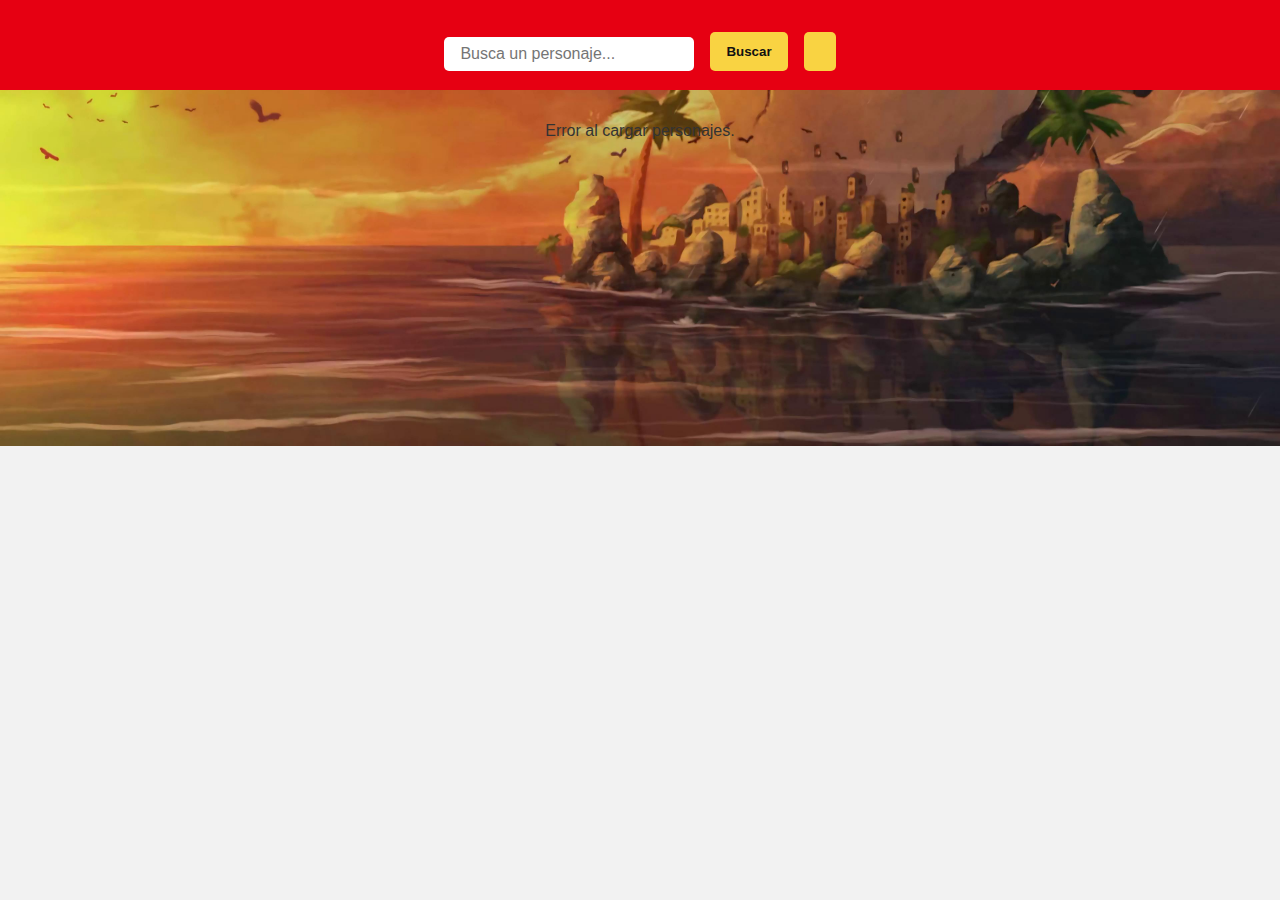
<file: public/index.html>
<!DOCTYPE html>
<html lang="en">
<head>
  <meta charset="UTF-8" />
  <meta name="viewport" content="width=device-width, initial-scale=1.0" />
  <title>One Piece World</title>
  <link rel="stylesheet" href="styles/main.css" />
</head>
<body>
  <header class="header">
    
    <div class="search-bar">
      <input type="text" id="searchInput" placeholder="Busca un personaje..." />
      <button id="searchBtn">Buscar</button>
      <button id="gamesBtn"></button>
      
      <!--<button id="randomCharacterBtn">Personaje Aleatorio</button>-->
    </div>
  </header>

  <main>
    <div id="characterContainer" class="character-grid"></div>
  </main>

  <template id="characterCardTemplate">
    <div class="character-card">
      <img class="character-img" onerror="this.style.display='none';"/>
      <div class="card-content">
        <h2 class="character-name"></h2>
        <p class="character-bounty"></p>
        <p class="character-job"></p>
        <p class="character-fruit"></p>
        <p class="character-crew"></p>
        <p class="character-age"></p>
        <p class="character-size"></p>
        <p class="character-state"></p>
        <p class="character-gender"></p>
        <p class="character-haki"></p>
        <p class="character-nickname"></p>
        <p class="character-origin"></p>
        <p class="character-firstappearance"></p>


      </div>
    </div>
  </template>

  <script type="module" src="scripts/app.js"></script>
</body>
</html>
</file>
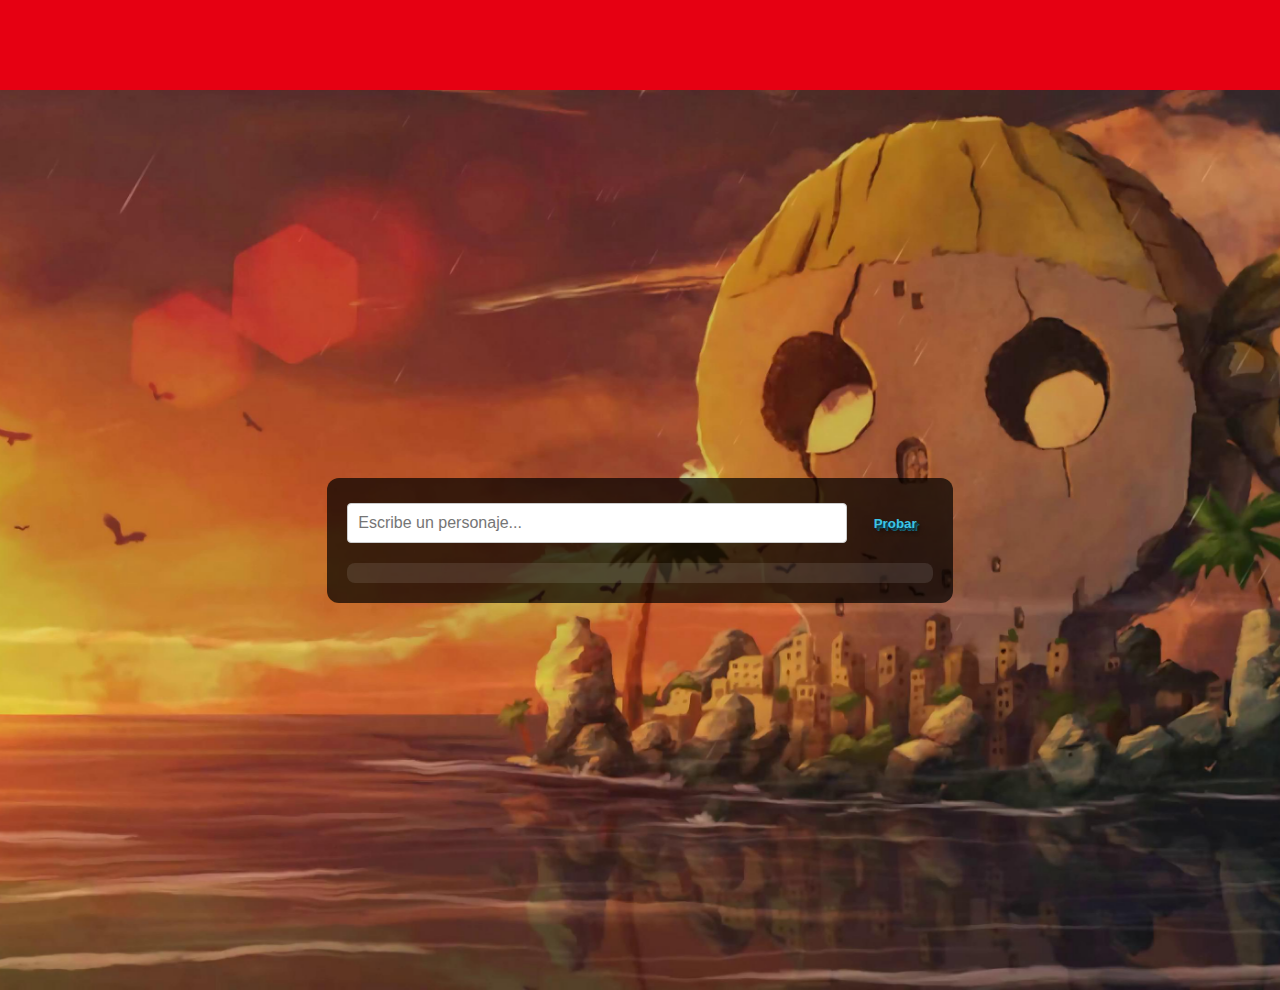
<file: public/pages/classicGame.html>
<!DOCTYPE html>
<html lang="es">

<head>
  <meta charset="UTF-8">
  
  <title>One Piece Classic</title>
  <link rel="stylesheet" href="../styles/gamesMenu.css">
  <script type="module" src="../scripts/classicGame.js" defer></script>
</head>

<body>
  <header class="header"></header>
  <div class="container">
    <div class="game-container">
      <div class="autocomplete">
        <input type="text" id="guessInput" placeholder="Escribe un personaje...">
      </div>
      <button id="guessBtn">Probar</button>
      
      <div id="result"></div>
      <div id="feedback"></div>
    </div>
  </div>


</body>

</html>
</file>
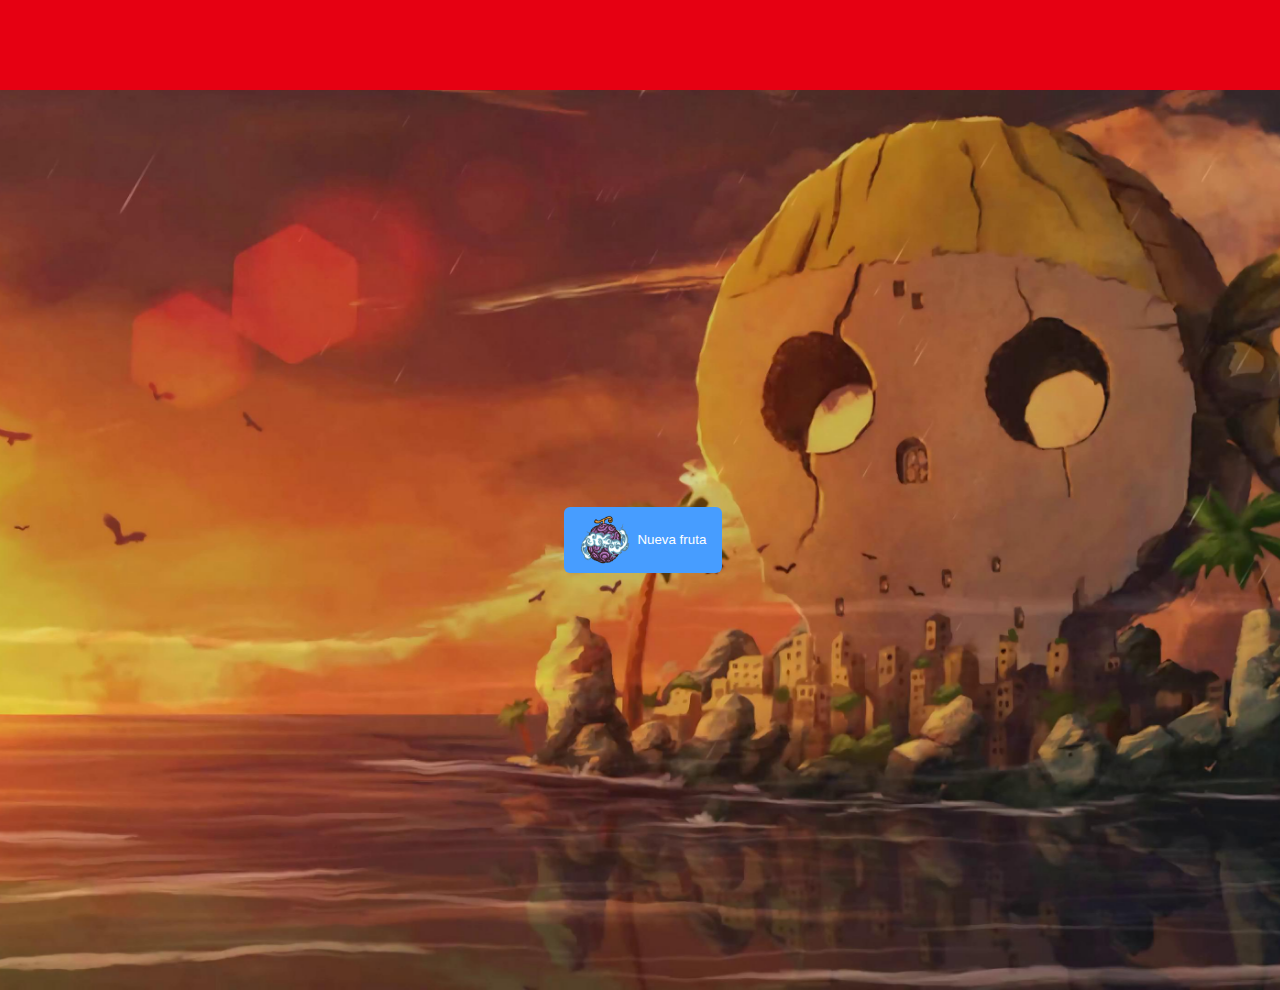
<file: public/pages/fruitGame.html>
<!DOCTYPE html>
<html lang="es">

<head>
  <meta charset="UTF-8">
  <title>One Piece Fruits</title>
  <link rel="stylesheet" href="../styles/gamesMenu.css">
</head>

<body>
  <header class="header"></header>
    <div class="container">
      <div id="fruit-game"></div>
      <button onclick="newFruit()"><img src="../assets/img/gomugomu.png" alt="Berry"
          style="width: 50px; height: 50px; vertical-align: middle; margin-right: 4px;"> Nueva fruta</button>
    </div>
    <script src="../scripts/fruitGame.js"></script>
</body>

</html>
</file>
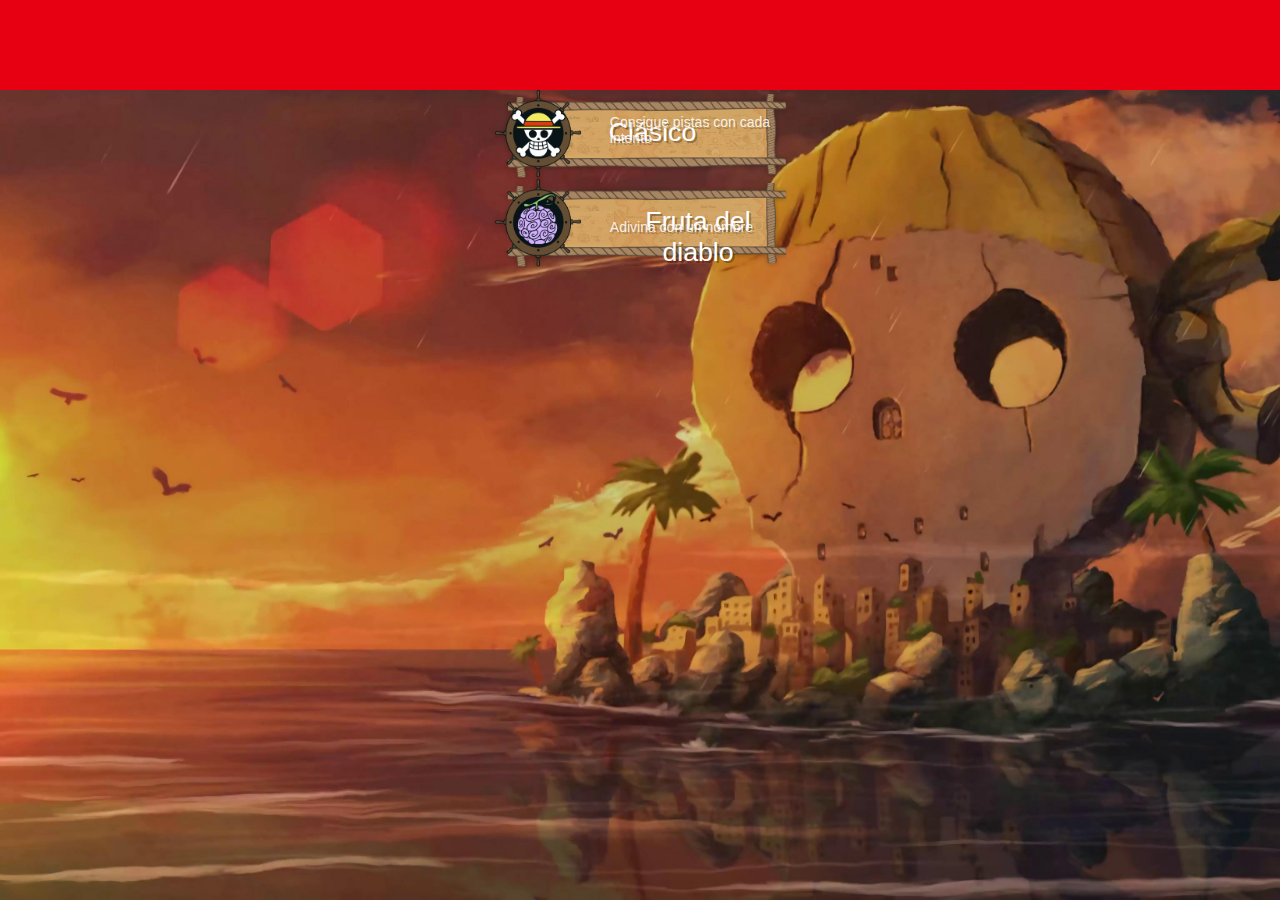
<file: public/pages/gamesMenu.html>
<!DOCTYPE html>
<html lang="en">

<head>
    <meta charset="UTF-8">
    <meta name="viewport" content="width=device-width, initial-scale=1.0">
    <title>Select Mode</title>
    <link rel="stylesheet" href="../styles/gamesMenu.css">
    <link rel="stylesheet" href="https://cdnjs.cloudflare.com/ajax/libs/font-awesome/6.5.2/css/all.min.css">
    <link rel="stylesheet" href="https://fonts.googleapis.com/icon?family=Material+Icons">
</head>

<body>
    <div class="container">
        <header class="header">
            <div class="header-content">
            </div>
        </header>
        <div id="menu">
            <div class="buttons-container">
                <div class="button-game" id="classic-mode"><img src="../assets/img/ButtonClassic.webp" width="100%"
                        class="button-img">
                    <div class="button-title"> Clásico </div>
                    <div class="button-description"> Consigue pistas con cada intento </div>
                </div>
                <div class="button-game" id="fruit-mode"><img src="../assets/img/ButtonDevil.webp" width="100%"
                        class="button-img">
                    <div class="button-title"> Fruta del diablo </div>
                    <div class="button-description"> Adivina con un nombre </div>
                </div>
            </div>
        </div>
    </div>



    <script src="../scripts/gamesMenu.js"></script>
</body>

</html>
</file>
<file: public/styles/main.css>
/* styles/main.css */

body {
  margin: 0;
  font-family: 'Segoe UI', Tahoma, Geneva, Verdana, sans-serif;
  background: #f2f2f2;
  color: #333;
  background-image: url('../assets/img/hachinosu-one-piece.jpg');
  background-size: cover;
  background-repeat: no-repeat;
  background-position: center;
}

/* HEADER */
.header {
  background-image: url('https://artworks.thetvdb.com/banners/graphical/81797-g3.jpg');
  background-color: #e60012;
  color: rgb(0, 0, 0);
  padding: 1rem;
  text-align: center;
  height: auto;
  min-height: 90px;
  width: 100%;
}

.title {
  margin: 0;
  font-size: 2.5rem;
  letter-spacing: 2px;
}

/* SEARCH BAR */
.search-bar {
  margin-top: 1rem;
  display: flex;
  justify-content: center;
  gap: 1rem;
  flex-wrap: wrap;
  width: 100%;
}

.search-bar input {
  padding: 0.5rem 1rem;
  border: none;
  border-radius: 5px;
  width: 250px;
  font-size: 1rem;
  max-width: 100%;
}

.search-bar button {
  padding: 0.5rem 1rem;
  border: none;
  background-color: #f9d342;
  color: #111;
  font-weight: bold;
  border-radius: 5px;
  cursor: pointer;
  transition: background 0.2s ease;
}

.search-bar button:hover {
  background-color: #ffe95f;
}

/* GRID */
.character-grid {
  display: grid;
  grid-template-columns: repeat(auto-fit, minmax(260px, 1fr));
  gap: 1.5rem;
  padding: 2rem;
  justify-items: center;
}

/* CARD */
.character-card {
  display: flex;
  flex-direction: column;
  align-items: center;
  background-color: rgb(247, 200, 130);
  border-radius: 5px;
  border: #362a09 2px solid;
  box-shadow: 10px 10px 10px rgba(46, 7, 7, 0.658);
  overflow: hidden;
  transition: transform 0.2s ease;
  padding: 15px;
  font-size: large;
  font-weight: bold;
  width: 100%;
  max-width: 350px;
}

.character-card:hover {
  transform: translateY(-5px);
}

.character-img {
  max-width: 100%;
  height: auto;
  object-fit: cover;
  border: 2px solid #3d2808;
  border-radius: 10px;
}

.character-name {
  font-size: 1.5rem;
  margin: 0.5rem;
  text-align: center;
  color: #000000;
}

.character-job,
.character-bounty,
.character-fruit,
.character-crew,
.character-age,
.character-size,
.character-state,
.character-gender,
.character-haki,
.character-nickname,
.character-origin,
.character-firstappearance {
  font-size: 1rem;
  margin: 0.25rem 1rem;
  text-align: center;
}

.characterCardTemplate {
  display: none;
}

/* RESET */
* {
  margin: 0;
  padding: 0;
  box-sizing: border-box;
}

/* FORM ELEMENTS */
input {
  font-family: -apple-system, BlinkMacSystemFont, Segoe UI, Roboto, Helvetica Neue, Arial, Noto Sans, Liberation Sans, sans-serif, "Apple Color Emoji", "Segoe UI Emoji", Segoe UI Symbol, "Noto Color Emoji";
  color: #000000;
  font-size: 20px;
  margin-top: 5px;
  padding: 10px;
  border-radius: 10px;
}

label {
  font-family: inherit;
  color: var(--h-text);
  font-size: 20px;
  margin-top: 5px;
  padding: 10px;
  border-radius: 10px;
  font-weight: bold;
}

/* NAVBAR */
.navbar {
  display: flex;
  align-items: center;
  justify-content: center;
  list-style: none;
  margin: 0;
  background-color: #1B2626;
  padding: 10px;
  border: 1px solid #0d1313;
  flex-wrap: wrap;
}

.menu {
  display: flex;
  gap: 20px;
  flex-grow: 1;
  justify-content: center;
  font-size: 20px;
  flex-wrap: wrap;
}

.navbar li a {
  color: #6CD591;
  text-decoration: none;
  padding: 5px 10px;
  border-radius: 5px;
  transition: background-color 0.3s ease;
}

.navbar li a:hover {
  background-color: #2d3f3f;
}

/* TEXTS */
p {
  text-align: center;
  color: var(--p-text);
}

/* THEME TOGGLE */
#toggle-theme {
  margin-left: auto;
  border: none;
  border-radius: 50px;
  cursor: pointer;
  transition: 0.3s ease;
  color: #f0f0f0;
  background-color: #ffffff00;
}

#toggle-theme:hover {
  color: #000000;
}

/* 📱 RESPONSIVE BREAKPOINTS */
@media (max-width: 1024px) {
  .title {
    font-size: 2rem;
  }
  .character-grid {
    grid-template-columns: repeat(auto-fit, minmax(220px, 1fr));
    padding: 1.5rem;
  }
}

@media (max-width: 768px) {
  .title {
    font-size: 1.8rem;
  }
  .menu {
    font-size: 18px;
    gap: 15px;
  }
  .character-card {
    font-size: medium;
    padding: 10px;
  }
  .character-name {
    font-size: 1.2rem;
  }
}

@media (max-width: 480px) {
  .header {
    padding: 0.5rem;
  }
  .title {
    font-size: 1.5rem;
  }
  .search-bar {
    flex-direction: column;
    gap: 0.5rem;
  }
  .search-bar input,
  .search-bar button {
    width: 100%;
    max-width: 100%;
  }
  .menu {
    flex-direction: column;
    gap: 10px;
    font-size: 16px;
  }
  .character-card {
    font-size: small;
    padding: 8px;
  }
  .character-name {
    font-size: 1rem;
  }
}
</file>
<file: public/styles/gamesMenu.css>
@import url('main.css');

.container {
    display: flex;
    justify-content: center;
    align-items: center;
    flex-direction: column;
    text-align: center;
    width: 100%;
    height: 100vh;

}

input {
    width: 500px;
    padding: 10px;
    border: 1px solid #ccc;
    border-radius: 4px;
    font-size: 16px;
}

#menu {
    width: 100%;
    height: 100%;
    align-items: center;
}

#info {
    font-size: 20px;
    font-weight: bolder;
    margin: 20px;
    color: #3cc5e7;
    text-shadow: 1px 1px 0 #14333b,
        2px 2px 0 #0f4452,
        3px 3px 0 #176174,
        4px 4px 4px rgba(0, 0, 0, 0.6);
}

.buttons-container {
    display: flex;
    flex-direction: column;
    align-items: center;
    width: 100%;

}

button {
    padding: 8px 16px;
    margin-left: 6px;
    border: none;
    border-radius: 6px;
    background: #479dff;
    color: white;
    cursor: pointer;
}

.button-game {
    border: 0;
    cursor: pointer;
    font-weight: 600;
    font-size: 0;
    text-align: left;
    transition: all .1s ease-in-out;
    width: 23%;
    max-width: 370px;
    overflow: hidden;
    position: relative;
    text-align: center;
    color: #fff;
    -webkit-user-select: none;
    -moz-user-select: none;
    user-select: none;
}

.button-title {
    position: absolute;
    top: 27px;
    left: 116px;
    font-size: 26.7px;
    font-weight: 500;
    color: #fff;
    text-shadow: 2px 2px rgba(0, 0, 0, .3);
}

.button-description {
    position: absolute;
    bottom: 33px;
    left: 117px;
    font-size: 14px;
    font-weight: 500;
    color: hsla(0, 0%, 100%, .851);
    text-align: left;
    text-shadow: 2px 2px rgba(0, 0, 0, .2);
}

#guessBtn {
    background-color: #082858;
    background: none;
    size: 30px;
    font-weight: bolder;
    color: #3cc5e7;
    text-shadow: 1px 1px 0 #14333b,
        2px 2px 0 #0f4452,
        3px 3px 0 #176174,
        4px 4px 4px rgba(0, 0, 0, 0.6);
        
  transition: transform 0.2s ease;
}



.game-container {
    background: rgba(0, 0, 0, 0.7);
    color: white;
    padding: 20px;
    border-radius: 12px;
    text-align: center;
}

#result {
    margin-top: 20px;
    text-align: left;
    background: rgba(255, 255, 255, 0.1);
    padding: 10px;
    border-radius: 8px;
}

.autocomplete {
    position: relative;
    display: inline-block;
    width: 500px;
}

.autocomplete-items {
    position: absolute;
    top: 100%;
    left: 0;
    right: 0;
    border: 1px solid #d4d4d4;
    background-color: #fff;
    z-index: 99;
    max-height: 250px;
    overflow-y: auto;
    color: black;
}

.autocomplete-items div {
    display: flex;
    align-items: center;
    gap: 8px;
    padding: 6px;
    cursor: pointer;
    border-bottom: 1px solid #eee;
}

.autocomplete-items div img {
    width: 150px;
    height: 150px;
    border-radius: 5px;
    border: #000000 2px solid;
    object-fit: cover;
}

.autocomplete-items div:hover {
    background-color: #f0f0f0;
}

.autocomplete-active {
    background-color: #1e90ff !important;
    color: #fff;
}

.grid {
    display: flex;
    grid-template-columns: repeat(auto-fit, minmax(150px, 1fr));
    gap: 10px;
    margin-top: 15px;
}

.headers-grid {
    display: flex;
    grid-template-columns: repeat(6, 1fr);
    align-items: center;
    gap: 64px;
    row-gap: 10px;
}

.card {
    position: relative;
    display: grid;
    padding: 8px;
    border-radius: 8px;
    text-align: center;
    font-weight: bold;
    width: 120px;
    align-items: center;
}

.card.success {
    background: #2ecc71;
}

.card.fail {
    background: #e74c3c;
}

/* Flechas de fondo */
.card.up::after,
.card.down::after {
    content: "";
    position: relative;
    display: block;
    width: 70px;
    /* ancho del contenedor */
    height: 70px;
    /* alto del contenedor */
    background-position: center;
    background-repeat: no-repeat;
    opacity: 0.8;
}

.card.up::after {
    background-image: url("data:image/svg+xml;utf8,<svg fill='white' xmlns='http://www.w3.org/2000/svg' viewBox='0 0 24 24'><path d='M12 4l-8 8h16z'/></svg>");
}

.card.down::after {
    background-image: url("data:image/svg+xml;utf8,<svg fill='white' xmlns='http://www.w3.org/2000/svg' viewBox='0 0 24 24'><path d='M12 20l8-8H4z'/></svg>");
}

.success {
    background-color: #28a745;
    /* Verde */
}

.fail {
    background-color: #dc3545;
    /* Rojo */
}

.guessed-img {
    width: 80px;
    height: auto;
    border-radius: 6px;
    border: 2px solid #000;
    object-fit: cover;
}

/* 📱 Ajustes responsivos */
@media (max-width: 768px) {

    input,
    .autocomplete {
        width: 90%;
        max-width: 400px;
    }

    .autocomplete-items div img {
        width: 60px;
        height: 60px;
    }

    .button-game {
        width: 80%;
        max-width: none;
    }

    .button-title {
        font-size: 18px;
        left: 80px;
        top: 20px;
    }

    .button-description {
        font-size: 12px;
        left: 80px;
        bottom: 20px;
    }

    .grid {
        flex-wrap: wrap;
        justify-content: center;
    }

    .headers-grid {
        flex-wrap: wrap;
        gap: 20px;
    }

    .card {
        width: 90px;
        font-size: 14px;
    }

    .guessed-img {
        width: 60px;
    }

}

@media (max-width: 480px) {

    input,
    .autocomplete {
        width: 95%;
        max-width: 300px;
    }

    .autocomplete-items div img {
        width: 50px;
        height: 50px;
    }

    .button-title {
        font-size: 16px;
        left: 70px;
    }

    .button-description {
        font-size: 11px;
        left: 70px;
    }

    .card {
        width: 70px;
        font-size: 12px;
        padding: 6px;
    }

    .guessed-img {
        width: 50px;
    }

}

/* Permitir scroll horizontal en móviles */
.headers-grid {
    overflow-x: auto;
    overflow-y: hidden;
    flex-wrap: nowrap; /* que no se rompa a la siguiente línea */
    justify-content: flex-start; /* alineado a la izquierda */
}

/* Opcional: mejorar la experiencia de scroll en iOS */
.headers-grid {
    -webkit-overflow-scrolling: touch;
}

/* Para que las cards no se encojan demasiado */
.headers-grid .card {
    flex: 0 0 auto; 
}
</file>
